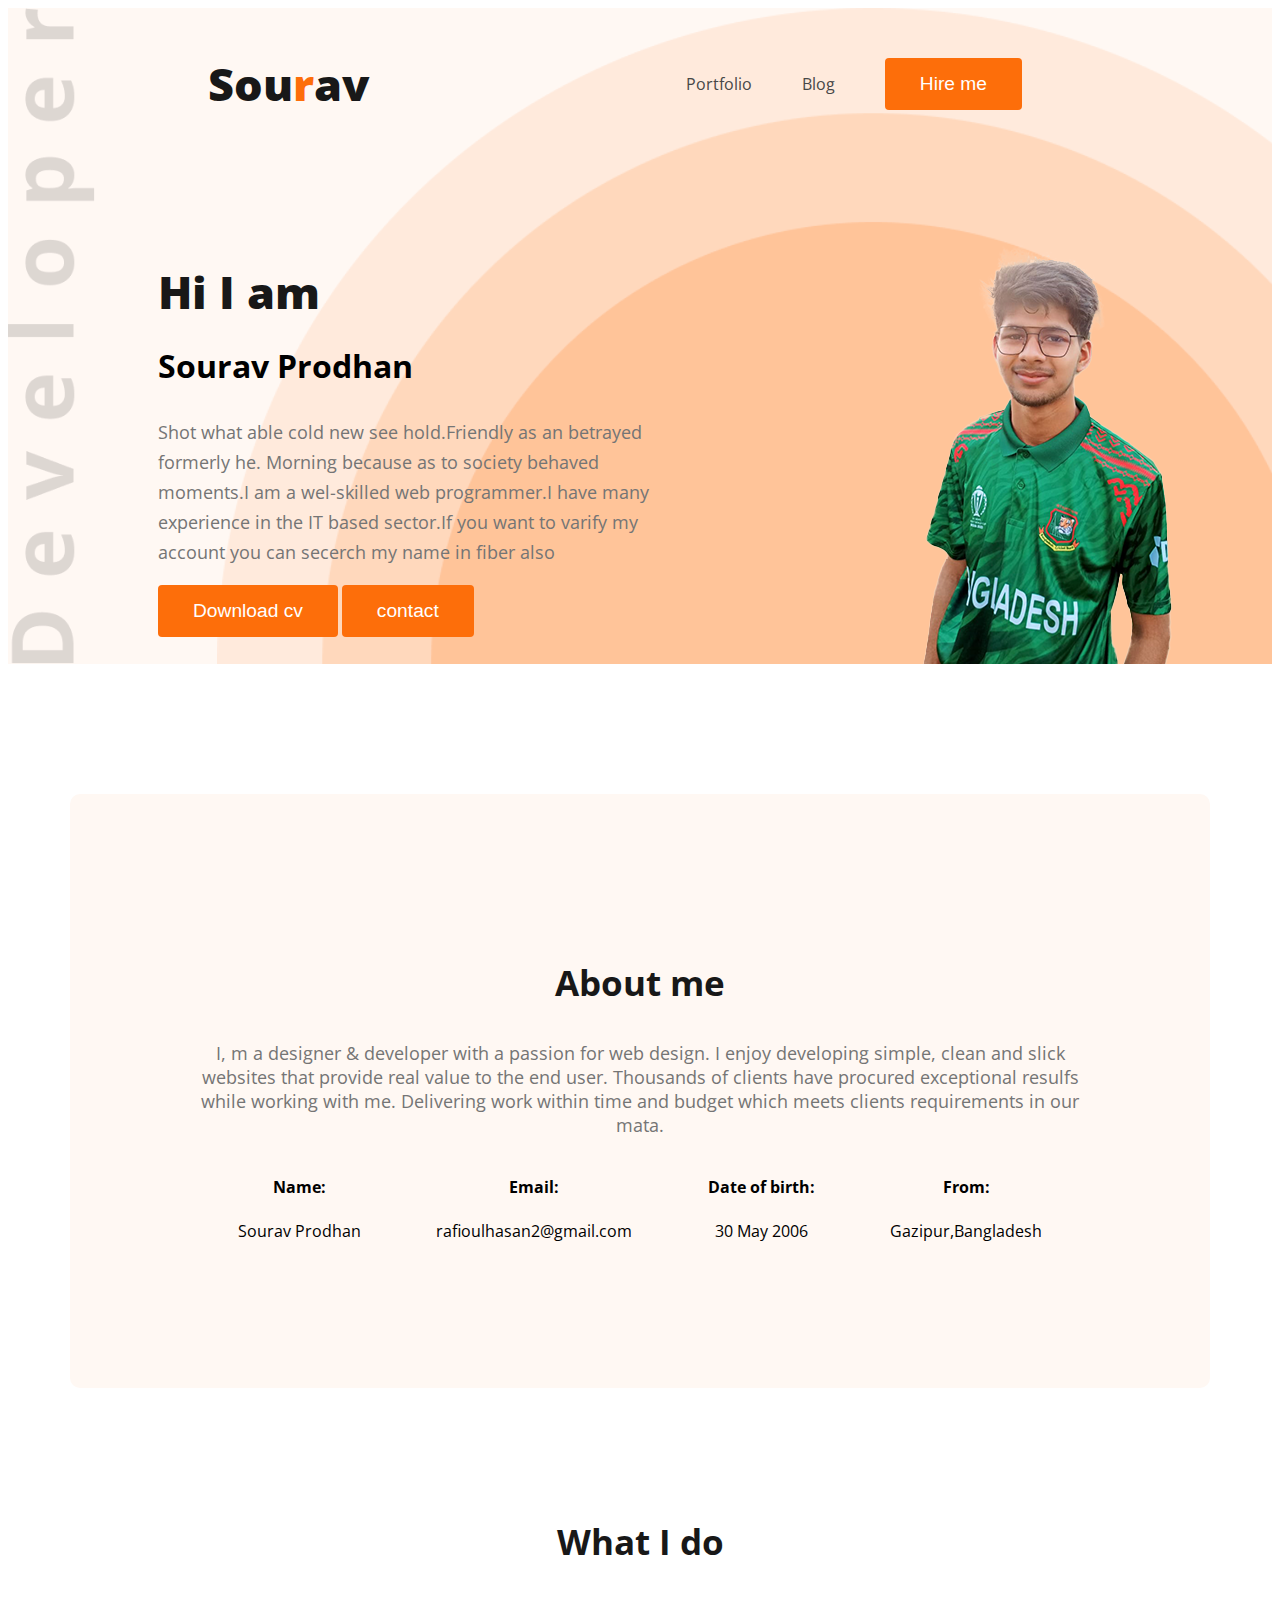
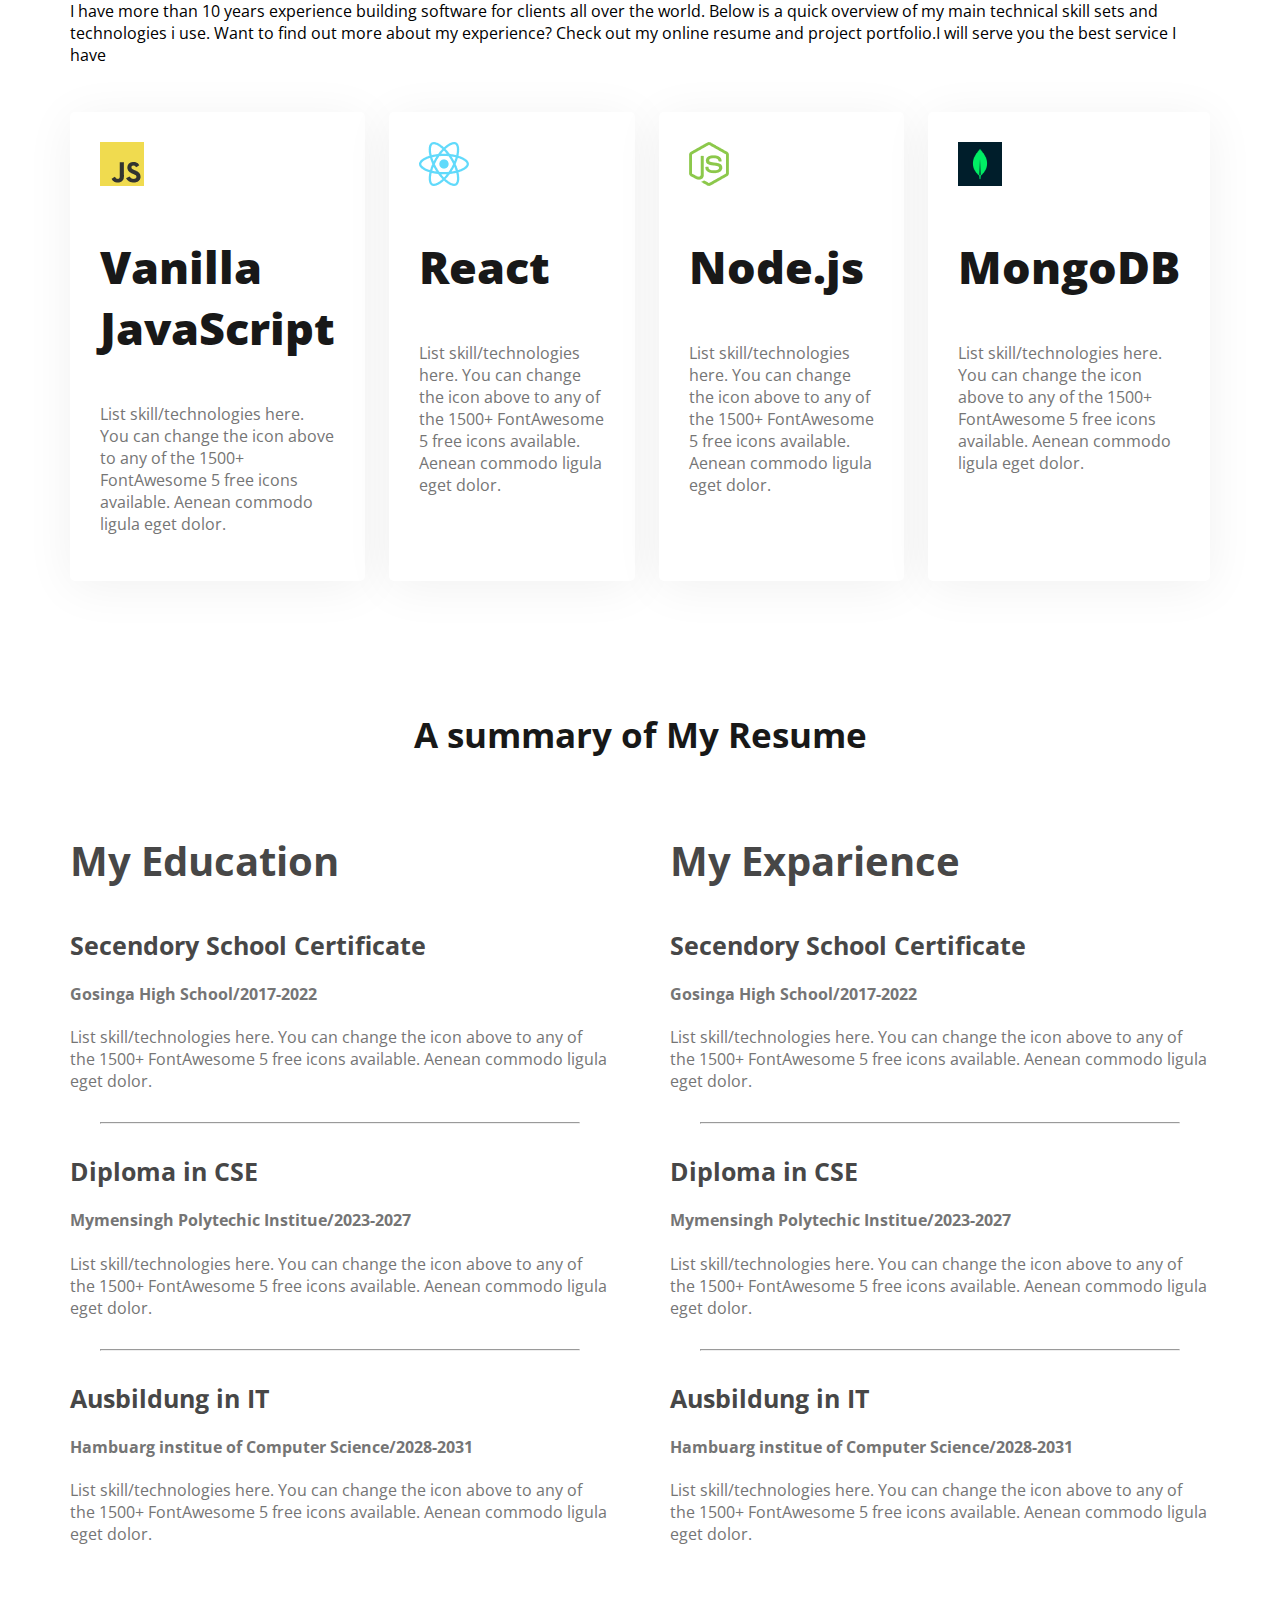
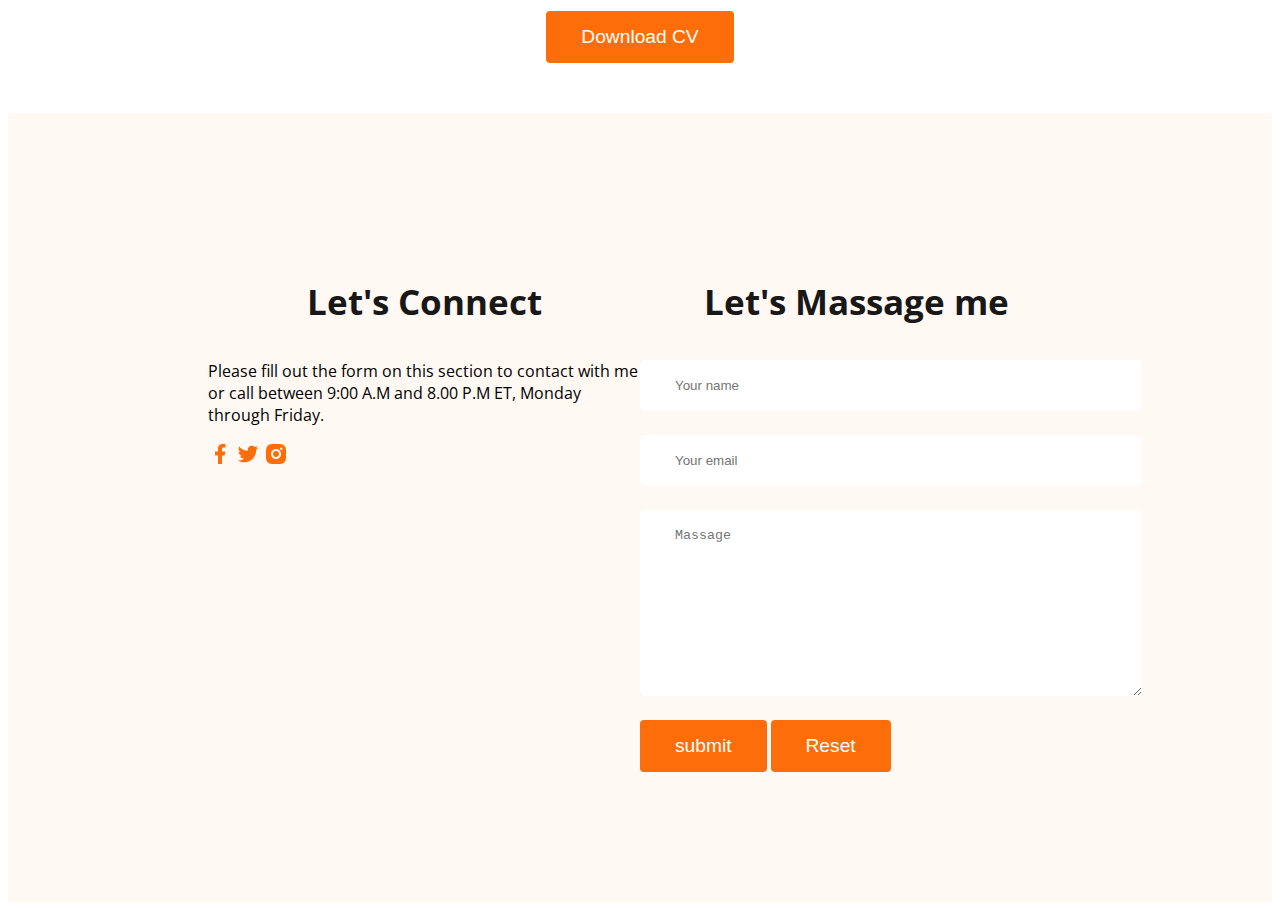
<file: index.html>
<!DOCTYPE html>
<html lang="en">

<head>
    <meta charset="UTF-8">
    <meta name="viewport" content="width=device-width, initial-scale=1.0">
    <title>First fig webpage</title>
    <link rel="preconnect" href="https://fonts.googleapis.com">
    <link rel="preconnect" href="https://fonts.gstatic.com" crossorigin>
    <link href="https://fonts.googleapis.com/css2?family=Open+Sans&display=swap" rel="stylesheet">
    <link rel="stylesheet" href="Style/Portfolio.css">
</head>

<body>
    <header id="header">
        <nav>
            <h3>Sou<span style="color: #FD6E0A;">r</span>av</h3>
            <ul>
                <li><a href="">Portfolio</a></li>
                <li><a href="">Blog</a></li>
                <li><button class="button">Hire me</button></li>
            </ul>
        </nav>
        <div class="banner">
            <div class="banner-content">
                <h3 class="font">Hi I am</h3>
                <h1 class="font big">Sourav Prodhan</h1>
                <p class="pera" style="margin-top: 30px;">Shot what able cold new see hold.Friendly as an betrayed
                    formerly
                    he. Morning because as to society behaved moments.I am a wel-skilled web programmer.I have many
                    experience in the IT based sector.If you want to varify my account you can secerch my name in fiber
                    also</p>
                <button class="button"><i class="fa-solid fa-download"></i>Download cv</button>
                <button class="button"> contact</button>
            </div>
            <img id="profile " src="WhatsApp Image 2023-11-04 at 18.46.45_57bcad1e.png" alt="">
        </div>
    </header>
    <main>
        <section class="about">
            <h3 class="section-title">About me</h3>
            <p class="discription">I, m a designer & developer with a passion for web design. I enjoy developing simple,
                clean and slick websites that provide real value to the end user. Thousands of clients have procured
                exceptional resulfs while working with me. Delivering work within time and budget which meets clients
                requirements in our mata.
            </p>
            <div class="about-info-container">
                <div class="about-info">
                    <h4 class="info-title">Name:</h4>
                    <p class="info-description">Sourav Prodhan</p>
                </div>
                <div class="about-info">
                    <h4 class="info-title">Email:</h4>
                    <p class="info-description">rafioulhasan2@gmail.com</p>
                </div>
                <div class="about-info">
                    <h4 class="info-title">Date of birth:</h4>
                    <p class="info-description">30 May 2006</p>
                </div>
                <div class="about-info">
                    <h4 class="info-title">From:</h4>
                    <p class="info-description">Gazipur,Bangladesh</p>
                </div>
            </div>
        </section>
        <!-- section starts from here -->
        <section>
            <h3 class="section-title">What I do</h3>
            <p id="What-i-do-section">I have more than 10 years experience building software for clients all over the
                world. Below is a quick overview of my main technical skill sets and technologies i use. Want to find
                out more about my experience? Check out my online resume and project portfolio.I will serve you the best
                service I have</p>
            <div class="skills-container">
                <div class="skills">
                    <img src="images/icons/js.png" alt="">
                    <h3 class="skill-title">Vanilla JavaScript</h3>
                    <p class="skill-decoration">List skill/technologies here. You can change the icon above to any of
                        the 1500+ FontAwesome 5 free icons available. Aenean commodo ligula eget dolor.</p>
                </div>
                <div class="skills">
                    <img src="images/icons/react.png" alt="">
                    <h3 class="skill-title">React</h3>
                    <p class="skill-decoration">List skill/technologies here. You can change the icon above to any of
                        the 1500+ FontAwesome 5 free icons available. Aenean commodo ligula eget dolor.</p>
                </div>
                <div class="skills">
                    <img src="images/icons/nodejs.png" alt="">
                    <h3 class="skill-title">Node.js</h3>
                    <p class="skill-decoration">List skill/technologies here. You can change the icon above to any of
                        the 1500+ FontAwesome 5 free icons available. Aenean commodo ligula eget dolor.</p>
                </div>
                <div class="skills">
                    <img src="images/icons/mongo.png" alt="">
                    <h3 class="skill-title">MongoDB</h3>
                    <p class="skill-decoration">List skill/technologies here. You can change the icon above to any of
                        the 1500+ FontAwesome 5 free icons available. Aenean commodo ligula eget dolor.</p>
                </div>
            </div>
        </section>
        <!-- resume sectiooo -->
        <section>
            <h3 class="section-title">A summary of My Resume</h3>

            <div class="rasume-container">
                <div class="resume-column">
                    <h3 class="resume-column-title">My Education</h3>
                    <div class="resume-item">
                        <h1 class="resume-title">Secendory School Certificate</h1>
                        <h4 class="resume-institue">Gosinga High School/2017-2022</h4>
                        <p class="resume-item-description">List skill/technologies here. You can change the icon
                            above
                            to any of the 1500+ FontAwesome 5 free icons available. Aenean commodo ligula eget
                            dolor.</p>
                    </div>
                    <hr>
                    <div class="resume-item">
                        <h2 class="resume-title">Diploma in CSE</h2>
                        <h4 class="resume-institue">Mymensingh Polytechic Institue/2023-2027</h4>
                        <p class="resume-item-description">List skill/technologies here. You can change the icon
                            above
                            to any of the 1500+ FontAwesome 5 free icons available. Aenean commodo ligula eget
                            dolor.</p>
                    </div>
                    <hr>
                    <div class="resume-item">
                        <h2 class="resume-title">Ausbildung in IT</h2>
                        <h4 class="resume-institue">Hambuarg institue of Computer Science/2028-2031</h4>
                        <p class="resume-item-description">List skill/technologies here. You can change the icon
                            above
                            to any of the 1500+ FontAwesome 5 free icons available. Aenean commodo ligula eget
                            dolor.</p>
                    </div>
                </div>

                <div class="resume-column">
                    <h3 class="resume-column-title">My Exparience</h3>
                    <div class="resume-item">
                        <h2 class="resume-title">Secendory School Certificate</h2>
                        <h4 class="resume-institue">Gosinga High School/2017-2022</h4>
                        <p class="resume-item-description">List skill/technologies here. You can change the icon
                            above
                            to any of the 1500+ FontAwesome 5 free icons available. Aenean commodo ligula eget
                            dolor.</p>
                    </div>
                    <hr>
                    <div class="resume-item">
                        <h2 class="resume-title">Diploma in CSE</h2>
                        <h4 class="resume-institue">Mymensingh Polytechic Institue/2023-2027</h4>
                        <p class="resume-item-description">List skill/technologies here. You can change the icon
                            above
                            to any of the 1500+ FontAwesome 5 free icons available. Aenean commodo ligula eget
                            dolor.</p>
                    </div>
                    <hr>
                    <div class="resume-item">
                        <h2 class="resume-title">Ausbildung in IT</h2>
                        <h4 class="resume-institue">Hambuarg institue of Computer Science/2028-2031</h4>
                        <p class="resume-item-description">List skill/technologies here. You can change the icon
                            above
                            to any of the 1500+ FontAwesome 5 free icons available. Aenean commodo ligula eget
                            dolor.</p>
                    </div>

                </div>
            </div>
            <div class="download-CV">
                <button class="button">Download CV</button>
            </div>
        </section>
    </main>
    <footer>
        <div class="footer-column">
            <h3 class="section-title">Let's Connect</h3>
            <p class="title-description">Please fill out the form on this section to contact with me or call
            between 9:00 A.M and 8.00 P.M ET, Monday through Friday.</p>
            <div class="social-media">
              <a href=""><img src="images/icons/facebook.png" alt=""></a>
              <a href=""><img src="images/icons/twitter.png" alt=""></a>
              <a href=""><img src="images/icons/insta.png" alt=""></a>
            </div>
        </div>
        <div class="footer-column">
            <h3 class="section-title">Let's Massage me</h3>
            <form class="contract">
                <input placeholder="Your name" type="text">
                <input placeholder="Your email" type="text">
                <textarea placeholder="Massage" name="" id="" cols="30" rows="10"></textarea>
                
            </form>
            <input class="button" type="submit" value="submit">
            <input class="button"  type="reset" value="Reset">
        </div>
    </footer>
</body>

</html>
</file>
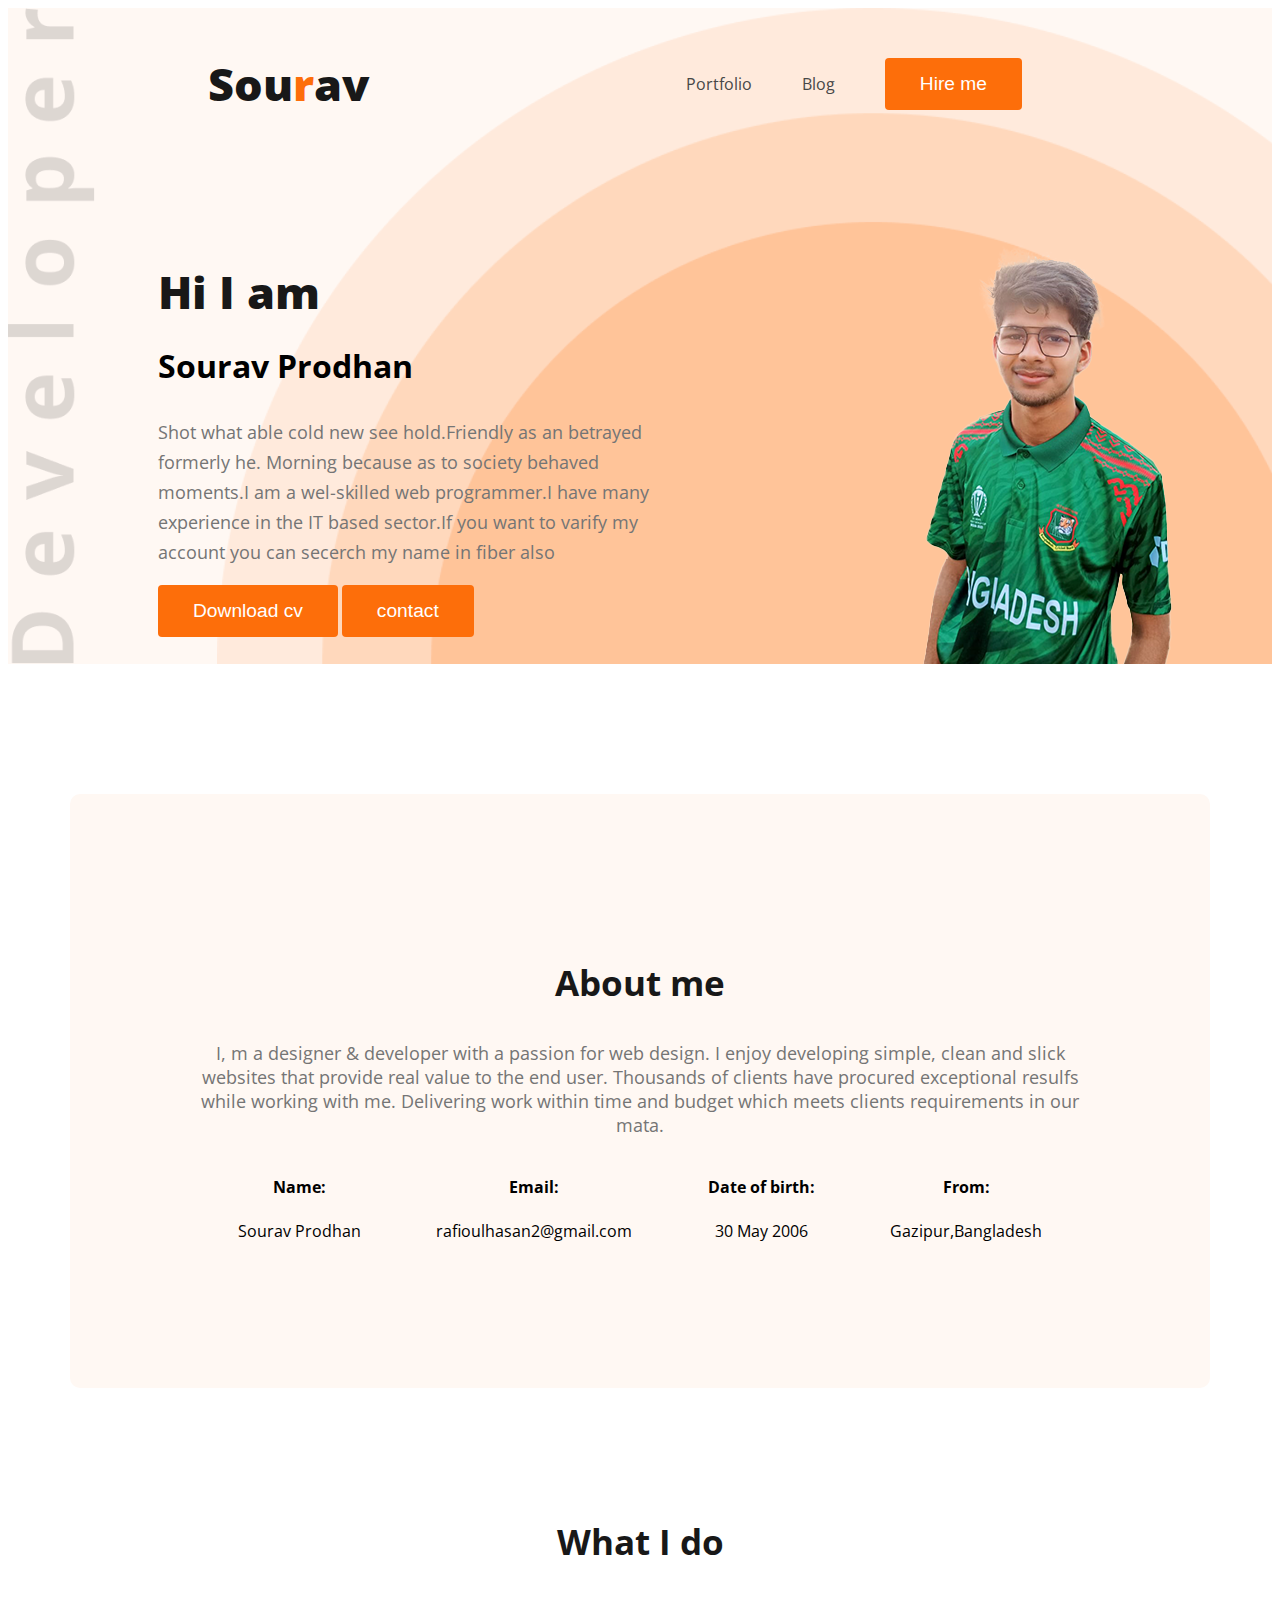
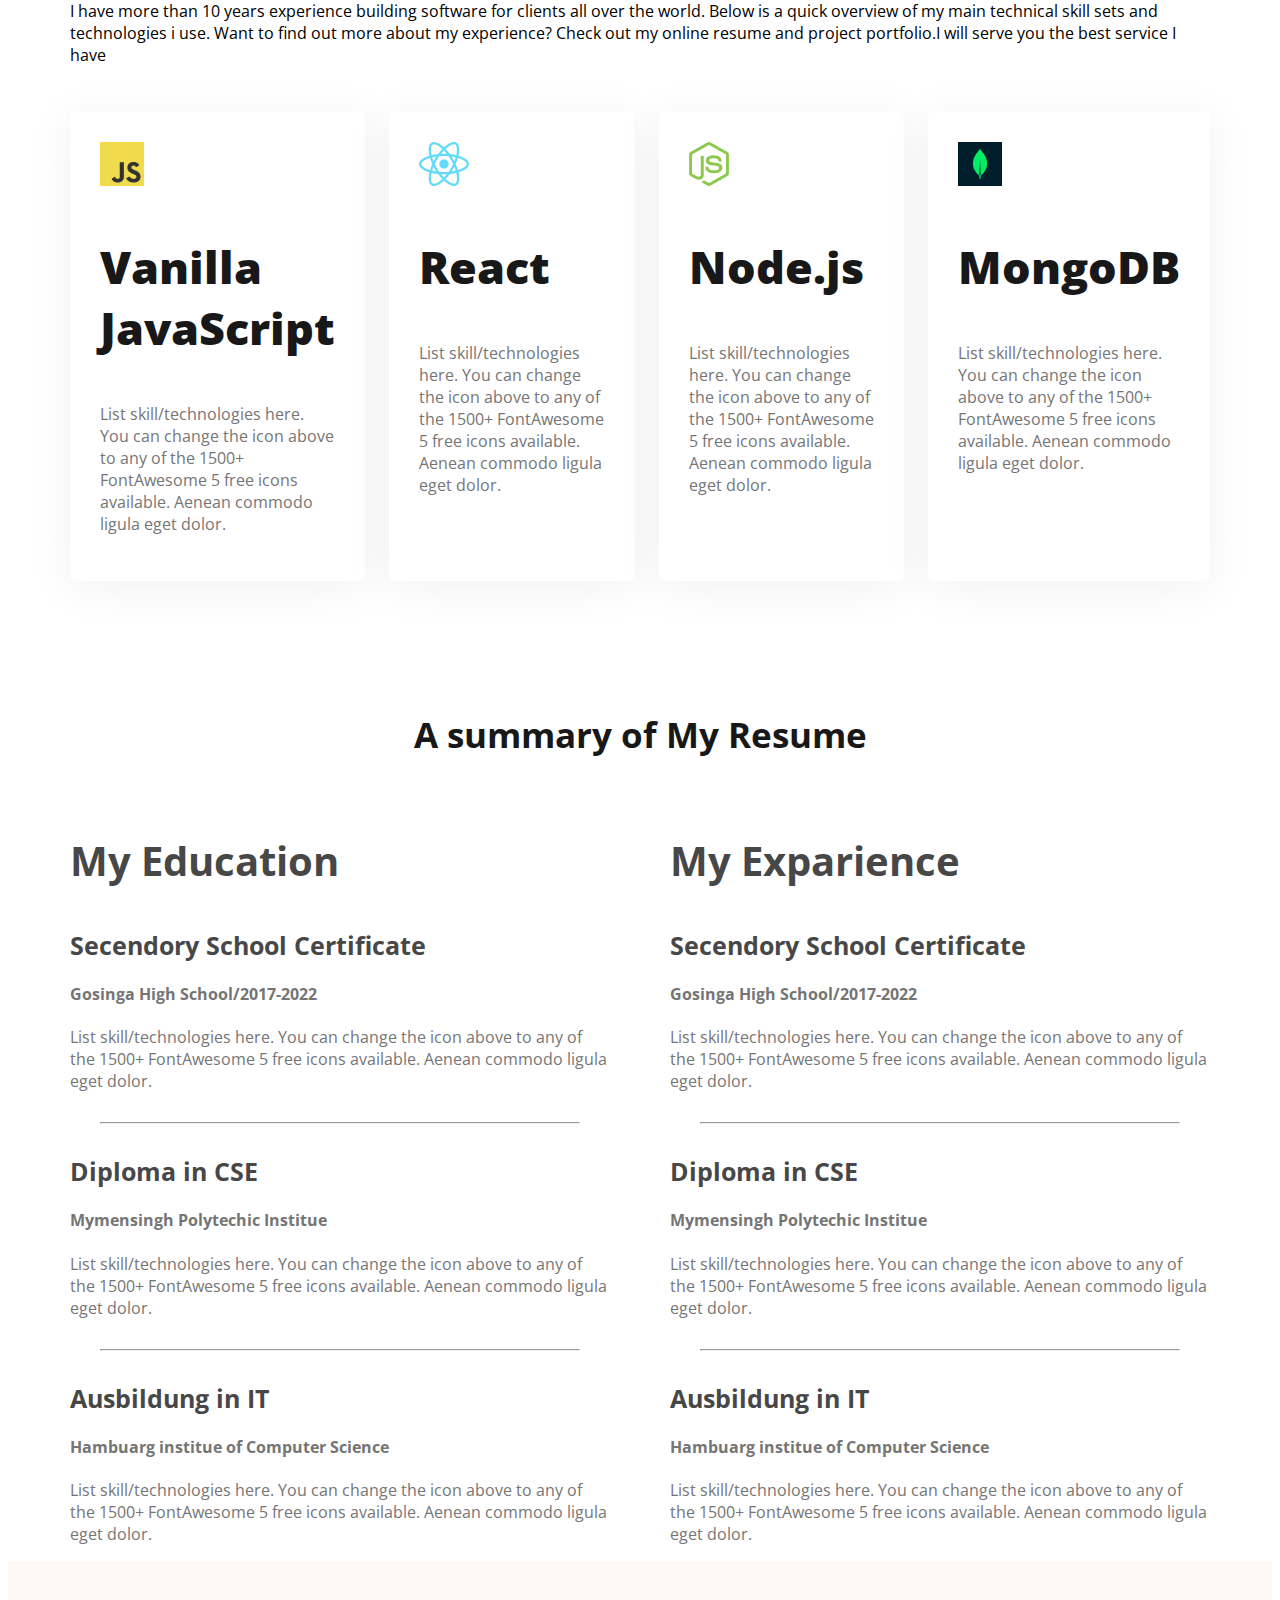
<file: pindex.html>
<!DOCTYPE html>
<html lang="en">

<head>
    <meta charset="UTF-8">
    <meta name="viewport" content="width=device-width, initial-scale=1.0">
    <title>First fig webpage</title>
    <link rel="preconnect" href="https://fonts.googleapis.com">
    <link rel="preconnect" href="https://fonts.gstatic.com" crossorigin>
    <link href="https://fonts.googleapis.com/css2?family=Open+Sans&display=swap" rel="stylesheet">
    <link rel="stylesheet" href="Style/Portfolio.css">
</head>

<body>
    <header id="header">
        <nav>
            <h3>Sou<span style="color: #FD6E0A;">r</span>av</h3>
            <ul>
                <li><a href="">Portfolio</a></li>
                <li><a href="">Blog</a></li>
                <li><button class="button">Hire me</button></li>
            </ul>
        </nav>
        <div class="banner">
            <div class="banner-content">
                <h3 class="font">Hi I am</h3>
                <h1 class="font big">Sourav Prodhan</h1>
                <p class="pera" style="margin-top: 30px;">Shot what able cold new see hold.Friendly as an betrayed
                    formerly
                    he. Morning because as to society behaved moments.I am a wel-skilled web programmer.I have many
                    experience in the IT based sector.If you want to varify my account you can secerch my name in fiber
                    also</p>
                <button class="button">Download cv</button>
                <button class="button">contact</button>
            </div>
            <img id="profile " src="WhatsApp Image 2023-11-04 at 18.46.45_57bcad1e.png" alt="">
        </div>
    </header>
    <main>
        <section class="about">
            <h3 class="section-title">About me</h3>
            <p class="discription">I, m a designer & developer with a passion for web design. I enjoy developing simple,
                clean and slick websites that provide real value to the end user. Thousands of clients have procured
                exceptional resulfs while working with me. Delivering work within time and budget which meets clients
                requirements in our mata.
            </p>
            <div class="about-info-container">
                <div class="about-info">
                    <h4 class="info-title">Name:</h4>
                    <p class="info-description">Sourav Prodhan</p>
                </div>
                <div class="about-info">
                    <h4 class="info-title">Email:</h4>
                    <p class="info-description">rafioulhasan2@gmail.com</p>
                </div>
                <div class="about-info">
                    <h4 class="info-title">Date of birth:</h4>
                    <p class="info-description">30 May 2006</p>
                </div>
                <div class="about-info">
                    <h4 class="info-title">From:</h4>
                    <p class="info-description">Gazipur,Bangladesh</p>
                </div>
            </div>
        </section>
        <!-- section starts from here -->
        <section>
            <h3 class="section-title">What I do</h3>
            <p id="What-i-do-section">I have more than 10 years experience building software for clients all over the
                world. Below is a quick overview of my main technical skill sets and technologies i use. Want to find
                out more about my experience? Check out my online resume and project portfolio.I will serve you the best
                service I have</p>
            <div class="skills-container">
                <div class="skills">
                    <img src="images/icons/js.png" alt="">
                    <h3 class="skill-title">Vanilla JavaScript</h3>
                    <p class="skill-decoration">List skill/technologies here. You can change the icon above to any of
                        the 1500+ FontAwesome 5 free icons available. Aenean commodo ligula eget dolor.</p>
                </div>
                <div class="skills">
                    <img src="images/icons/react.png" alt="">
                    <h3 class="skill-title">React</h3>
                    <p class="skill-decoration">List skill/technologies here. You can change the icon above to any of
                        the 1500+ FontAwesome 5 free icons available. Aenean commodo ligula eget dolor.</p>
                </div>
                <div class="skills">
                    <img src="images/icons/nodejs.png" alt="">
                    <h3 class="skill-title">Node.js</h3>
                    <p class="skill-decoration">List skill/technologies here. You can change the icon above to any of
                        the 1500+ FontAwesome 5 free icons available. Aenean commodo ligula eget dolor.</p>
                </div>
                <div class="skills">
                    <img src="images/icons/mongo.png" alt="">
                    <h3 class="skill-title">MongoDB</h3>
                    <p class="skill-decoration">List skill/technologies here. You can change the icon above to any of
                        the 1500+ FontAwesome 5 free icons available. Aenean commodo ligula eget dolor.</p>
                </div>
            </div>
        </section>
        <!-- fucking sectin begains from here -->
        <section>
            <h3 class="section-title">A summary of My Resume</h3>

            <div class="rasume-container">
                <div class="resume-column">
                    <h3 class="resume-column-title" >My Education</h3>
                    <div class="resume-item">
                        <h1 class="resume-title">Secendory School Certificate</h1>
                        <h4 class="resume-institue">Gosinga High School/2017-2022</h4>
                        <p class="resume-item-description">List skill/technologies here. You can change the icon
                            above
                            to any of the 1500+ FontAwesome 5 free icons available. Aenean commodo ligula eget
                            dolor.</p>
                    </div>
                    <hr>
                    <div class="resume-item">
                        <h2 class="resume-title">Diploma in CSE</h2>
                        <h4 class="resume-institue">Mymensingh Polytechic Institue</h4>
                        <p class="resume-item-description">List skill/technologies here. You can change the icon
                            above
                            to any of the 1500+ FontAwesome 5 free icons available. Aenean commodo ligula eget
                            dolor.</p>
                    </div>
                    <hr>
                    <div class="resume-item">
                        <h2 class="resume-title">Ausbildung in IT</h2>
                        <h4 class="resume-institue">Hambuarg institue of Computer Science </h4>
                        <p class="resume-item-description">List skill/technologies here. You can change the icon
                            above
                            to any of the 1500+ FontAwesome 5 free icons available. Aenean commodo ligula eget
                            dolor.</p>
                    </div>
                </div>

                <div class="resume-column">
                    <h3 class="resume-column-title" >My Exparience</h3>
                    <div class="resume-item">
                        <h2 class="resume-title">Secendory School Certificate</h2>
                        <h4 class="resume-institue">Gosinga High School/2017-2022</h4>
                        <p class="resume-item-description">List skill/technologies here. You can change the icon
                            above
                            to any of the 1500+ FontAwesome 5 free icons available. Aenean commodo ligula eget
                            dolor.</p>
                    </div>
                    <hr>
                    <div class="resume-item">
                        <h2 class="resume-title">Diploma in CSE</h2>
                        <h4 class="resume-institue">Mymensingh Polytechic Institue</h4>
                        <p class="resume-item-description">List skill/technologies here. You can change the icon
                            above
                            to any of the 1500+ FontAwesome 5 free icons available. Aenean commodo ligula eget
                            dolor.</p>
                    </div>
                    <hr>
                    <div class="resume-item">
                        <h2 class="resume-title">Ausbildung in IT</h2>
                        <h4 class="resume-institue">Hambuarg institue of Computer Science </h4>
                        <p class="resume-item-description">List skill/technologies here. You can change the icon
                            above
                            to any of the 1500+ FontAwesome 5 free icons available. Aenean commodo ligula eget
                            dolor.</p>
                    </div>

                </div>
            </div>

        </section>
    </main>
    <footer>

    </footer>
</body>

</html>
</file>
<file: Style/Portfolio.css>
/* nav related fiel */
body {
    font-family: 'Open Sans', sans-serif;
}

nav {
    display: flex;
    justify-content: space-between;
    align-items: center;
    margin: 0px 200px;
}

h3 {
    color: var(--Dark-01, #181818);
    font-family: Open Sans;
    font-size: 45px;
    font-weight: 800;
}

nav ul {
    display: flex;
    text-decoration: none;
    align-items: center;
}

nav li {
    list-style: none;
    margin-right: 50px;
}

nav a {
    text-decoration: none;
    color: #474747;
}

.button {
    background-color: #FD6E0A;
    border: none;
    color: white;
    font-size: larger;
    padding: 15px 35px;
    border-radius: 4px;
}

/* header related class */
#header {
    background-color: #FFF8F3;
    background-image: url("../images/header_bg.png"),url("../images/developer.png");
    background-repeat: no-repeat;
    background-position: bottom right,top left;
    background-repeat: no-repeat;
    background-size: contain;
}

.banner {
    padding: 30px 30px 0px 150px;
    display: flex;
    align-items: center;
    justify-content: space-between;
}

/* shared file */
.section-title {
    color: #181818;
    text-align: center;
    font-size: 35px;
    font-weight: 700;
}

#profile {
    width: 500px;
    height: 600px;
    padding-right: 0px;
    margin-right: 0px;
}

.font {
    margin-bottom: 0px;
    padding-bottom: 0px;
}

.font1 {
    margin-top: 0px;
    margin-bottom: 0px;
}

.pera {
    color: #757575;
    font-family: Open Sans;
    font-size: 18px;
    font-style: normal;
    font-weight: 400;
    line-height: 30px;
    /* 166.667% */
}

.banner-content {
    max-width: 500px;
}

/* main section styly     */
/* About me style */
.about {
    background: #FFF8F3;
    border-radius: 10px;
    padding: 130px;
    margin: 130px 0;

}

.discription {
    color: #757575;
    text-align: center;
    font-size: 18px;
}

/* main section Style */
main {
    max-width: 1140px;
    margin: 0 auto;
}

.about-info-container {
    display: flex;
    justify-content: space-around;
}

.about-info {
    text-align: center;
}

#what-i-do-section {
    color: #757575;
    font-family: Open Sans;
    font-size: 18px;
    padding: 30px 130px;

}

/* skills related style */
.skills-container {
    display: flex;
    gap: 24px;
    ;
}

.skills {
    margin-top: 30px;
    padding: 30px;
    border-radius: 5px;
    background: #FFF;
    box-shadow: 0px 6px 50px 0px rgba(0, 0, 0, 0.06);

}

.skill-decoration {
    color: #757575;
}

main section {
    margin-top: 130px;
}

/* resume section style */

.resume-column-title {
    color: #474747;
    font-size: 40px;
    font-weight: 700;
}

.rasume-container {
    display: flex;
    gap: 60px;
}

.resume-item-description {
    color: #757575;
}

.resume-institue {
    color: #757575;
}

.resume-title {
    color: #474747;
    font-size: 25px;
    font-weight: 700;
    margin-bottom: 10px;
}

.rasume-container hr {
    margin: 30px;
}

.download-CV {
    text-align: center;
    margin-top: 50px;
    margin-bottom: 50px;
}

/* footer style */
footer {
    display: flex;
    background: #FFF8F3;
    padding: 130px 200px;
}

.footer-column {
    width: 50%;
    gap: 100px;
}

.contract input,
textarea {
    display: block;
    margin-bottom: 24px;
    border-radius: 5px;
    background: #FFF;
    padding: 18px 35px;
    border: #FFF;
    width: 100%;
}
</file>
